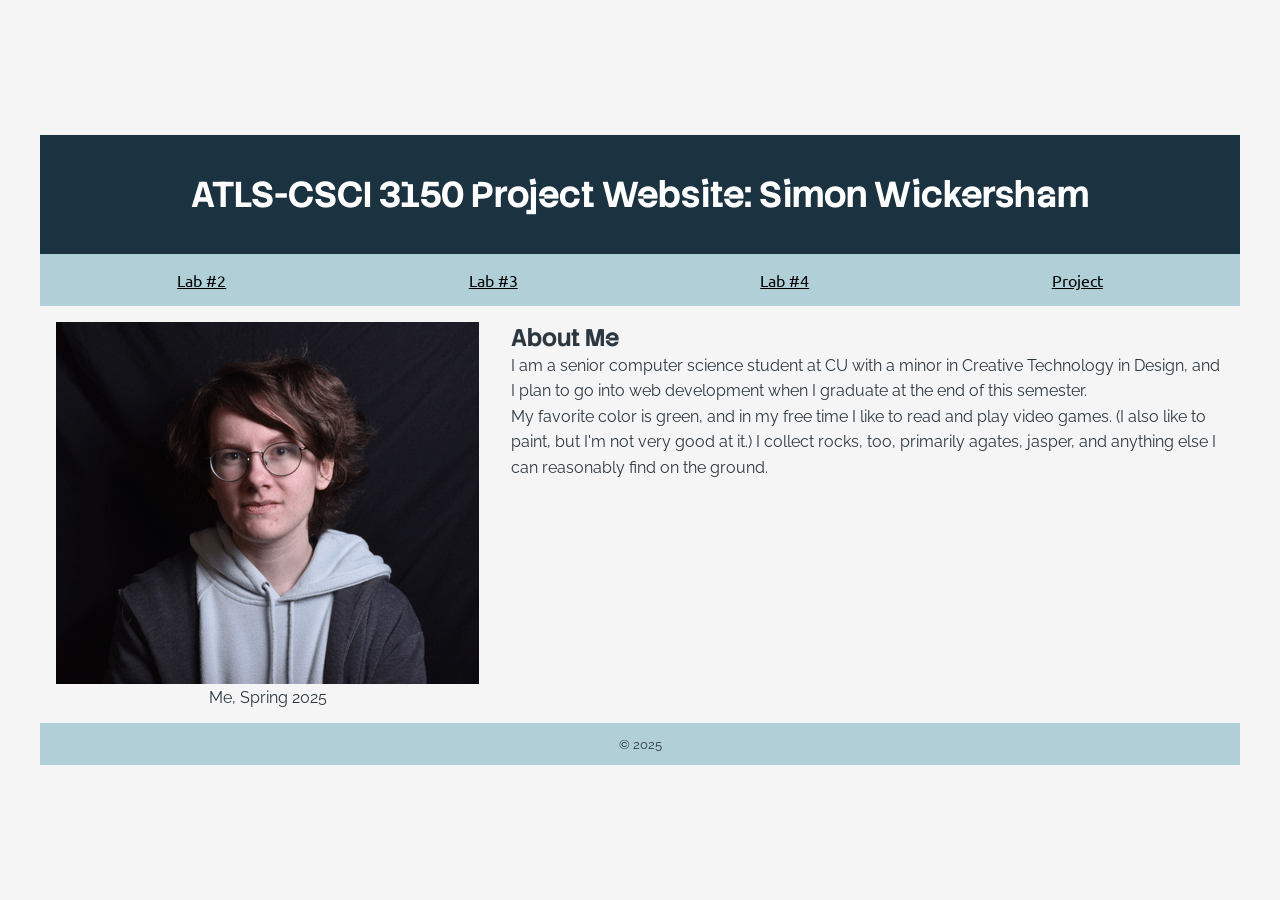
<file: index.html>
<!DOCTYPE html>
<html lang="en">
<head>
    <meta charset="UTF-8">
    <meta name="viewport" content="width=device-width, initial-scale=1.0">
    <title>ATLS-CSCI 3150 Project 1</title>
    <link rel="stylesheet" href="css/index.css">
</head>
<body>
    <div class="container">
    <a class="skip-nav" href="#content">Skip to Content</a>
    <header>
        <h1>ATLS-CSCI 3150 Project Website: Simon Wickersham</h1>
    </header>
    <nav>
        <h2 class="sr-only">Navigation</h2>
        <ul>
            <li> <a id="lab2" href="https://kiwickersham.github.io/universal-design/semantic-html-part1" onmouseover="l2enter()" onmouseleave="l2leave()">Lab #2</a> </li>
            <li> <a id="lab3" href="https://kiwickersham.github.io/universal-design/forms-tables-semantics" onmouseover="l3enter()" onmouseleave="l3leave()">Lab #3</a> </li>
            <li> <a id="lab4" href="https://kiwickersham.github.io/universal-design/responsive-design" onmouseover="l4enter()" onmouseleave="l4leave()">Lab #4</a></li>
            <li> <a id="proj" href="https://kiwickersham.github.io/universal-design/project/" onmouseover="penter()" onmouseleave="pleave()">Project</a></li>
        </ul>
    </nav>
    <main id="content">
        <section id="about-me">
            <h2>About Me</h2>
            <p>I am a senior computer science student at CU with a minor in Creative Technology in Design, and I plan to go into web development when I graduate at the end of this semester. </p>
            <p>My favorite color is green, and in my free time I like to read and play video games. (I also like to paint, but I'm not very good at it.) I collect rocks, too, primarily agates, jasper, and anything else I can reasonably find on the ground.</p>
        </section>
    </main>
    <aside>
        <figure id="pic">
            <img src="img/myface.png" alt="A young white person with short brown hair and glasses.">
            <figcaption>Me, Spring 2025</figcaption>
        </figure>
    </aside>
    <footer>
        <p>
            <small>&copy; 2025</small>
        </p>
    </footer>
    </div>

    <script src="js/index.js"></script>
</body>
</html>
</file>
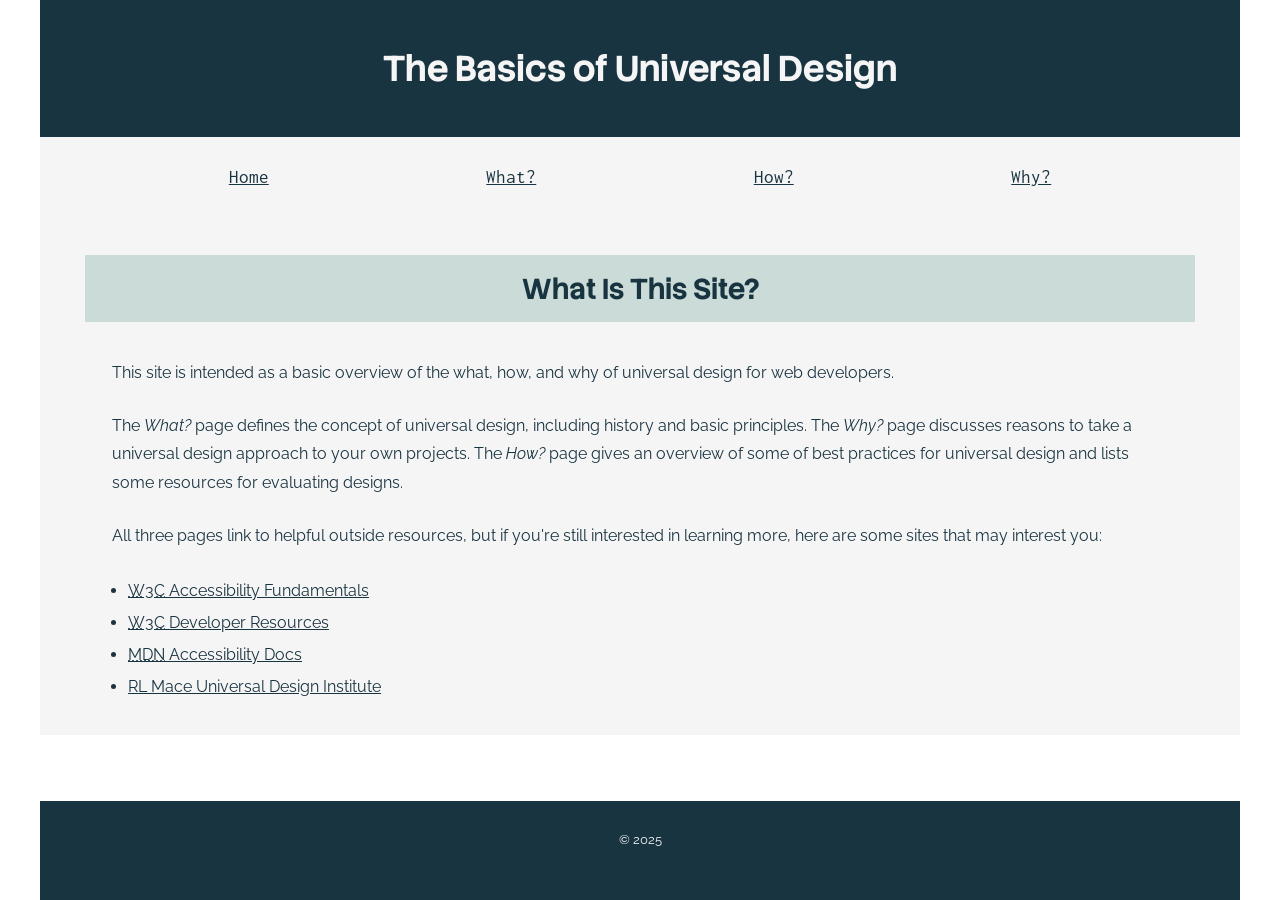
<file: project/index.html>
<!DOCTYPE html>
<html lang="en">
<head>
    <meta charset="UTF-8">
    <meta name="viewport" content="width=device-width, initial-scale=1.0">
    <title>The Basics of Universal Design</title>
    <link rel="stylesheet" href="css/project.css">
</head>
<body>
    <div class="container">
        <a class="skip-nav" href="#content">Skip to Content</a>
        <header>
            <h1>The Basics of Universal Design</h1>
        </header>
        <nav>
            <h2 class="sr-only">Main Navigation</h2>
            <ul>
                <li><a href="#">Home</a></li>
                <li><a href="https://kiwickersham.github.io/universal-design/project/what-is-universal-design.html">What?</a></li>
                <li><a href="https://kiwickersham.github.io/universal-design/project/how-to-universal-design.html">How?</a></li>
                <li><a href="https://kiwickersham.github.io/universal-design/project/why-universal-design.html">Why?</a></li>
            </ul>
        </nav>
        <main id="content">
            <section id="intro">
                <h2>What Is This Site?</h2>
                <p>This site is intended as a basic overview of the what, how, and why of universal design for web developers.</p>
                <p>The <em>What?</em> page defines the concept of universal design, including history and basic principles. The <em>Why?</em> page discusses reasons to take a universal design approach to your own projects. The <em>How?</em> page gives an overview of some of best practices for universal design and lists some resources for evaluating designs.</p>
                <p>All three pages link to helpful outside resources, but if you're still interested in learning more, here are some sites that may interest you:</p>
                <ul>
                    <li><a href="https://www.w3.org/WAI/fundamentals/"><abbr title="World Wide Web Consortium">W3C</abbr> Accessibility Fundamentals</a></li>
                    <li><a href="https://www.w3.org/developers/"><abbr title="World Wide Web Consortium">W3C</abbr> Developer Resources</a></li>
                    <li><a href="https://developer.mozilla.org/en-US/docs/Web/Accessibility"><abbr title="Mozilla Developer Network">MDN</abbr> Accessibility Docs</a></li>
                    <li><a href="https://www.udinstitute.org/">RL Mace Universal Design Institute</a></li>
                </ul>
            </section>
            <!-- <section id="more">
                <h2>Additional Info</h2>
                <p>more text here</p>
            </section> -->
        </main>
        <footer>
            <p>
                <small>&copy; 2025</small>
            </p>
        </footer>
    </div>
</body>
</html>
</file>
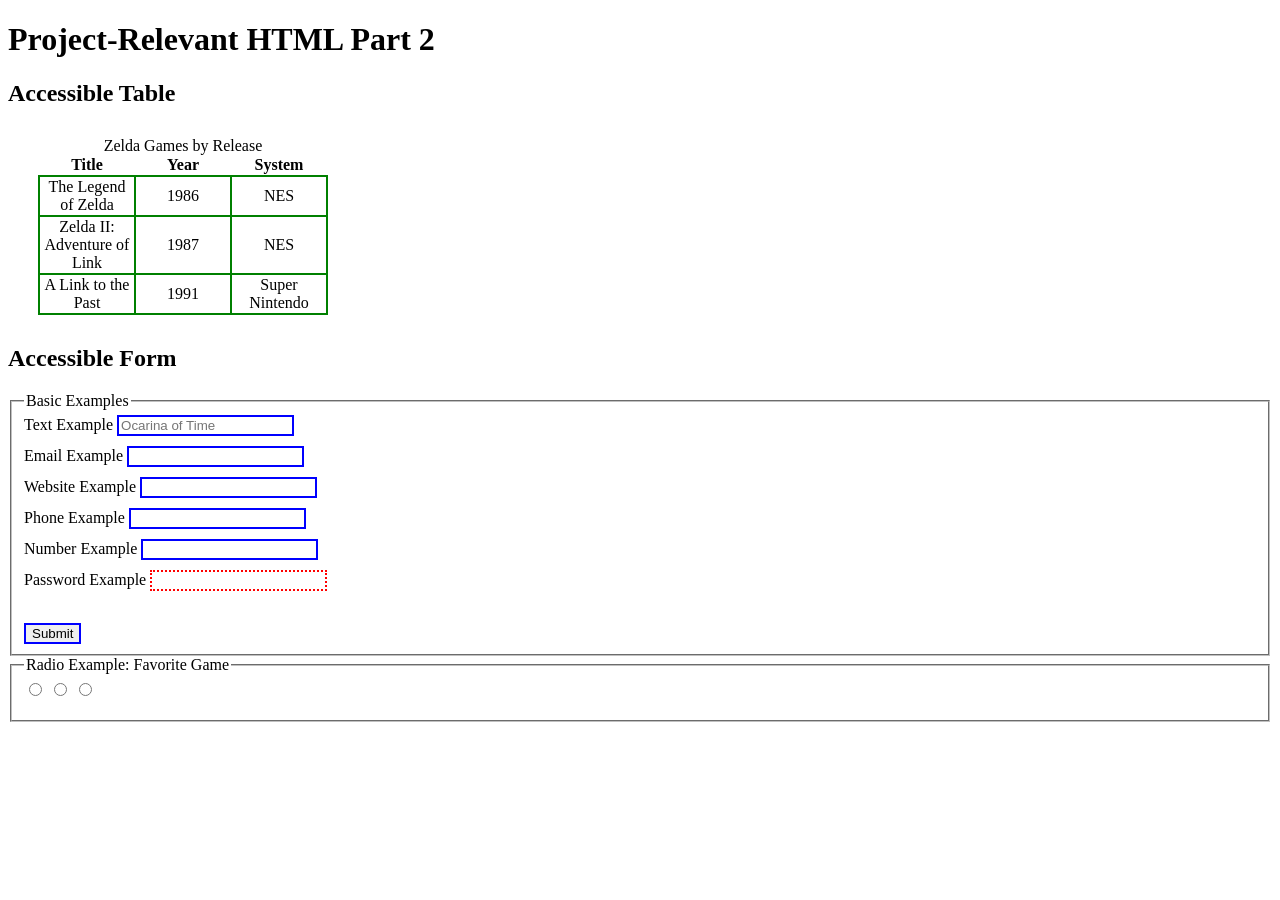
<file: demo-notes-2.html>
<!DOCTYPE html>
<html lang="en">
<head>
    <meta charset="UTF-8">
    <meta name="viewport" content="width=device-width, initial-scale=1.0">
    <title>Project-Relevant HTML Part 2</title>
    <!-- JS at bottom of page (or defer), CSS here-->
    <style>
        /* not best practice - saving time */
        /*table css*/
        table, th,td {
            border-collapse: collapse;
        }

        table {
            margin: 30px;
        }

        td {
            border: 2px solid green;
            text-align: center;
            width: 92px;
        }

        /*form css*/
        input:focus {
            background:black;
            color:white;
        }

        input:valid {
            border:2px solid blue;
        }

        input:invalid {
            border: 2px dotted red;
        }

        label {
            display: block;
            margin-bottom: 10px;
        }

        input:not([type="submit"]) + .input-reqs {
            overflow: hidden;
            max-height: 0;
            transition: max-height 1s ease-out;
        }

        input:not([type="submit"]):hover + .input-reqs, 
        input:not([type="submit"]):focus + .input-reqs,
        input:not([type="submit"]):active + .input-reqs
         {
            max-height: 1000px;
            transition: max-height 1s ease-in;
        }
    </style>
</head>
<body>
    <!--Table-->
    <header><h1>Project-Relevant HTML Part 2</h1></header>
    <main>
        <section>
            <h2>Accessible Table</h2>
            <table>
                <caption>Zelda Games by Release</caption> <!--title-visible on site-->
                <thead> <!-- table header w names for each column-->
                    <tr>
                        <th scope="col">Title</th>
                        <th scope="col">Year</th>
                        <th scope="col">System</th>
                    </tr>
                </thead>
                <tbody>
                    <tr>
                        <td>The Legend of Zelda</td>
                        <td>1986</td>
                        <td>NES</td>
                    </tr>
                    <tr>
                        <td>Zelda II: Adventure of Link</td>
                        <td>1987</td>
                        <td>NES</td>
                    </tr>
                    <tr>
                        <td>A Link to the Past</td>
                        <td>1991</td>
                        <td>Super Nintendo</td>
                    </tr>
                </tbody>
            </table>
        </section>

        <!-- Forms! -->
        <section>
            <h2>Accessible Form</h2>
            <form id="survey-form" method="post">
                <fieldset> <!-- sets of fields -->
                    <legend>Basic Examples</legend>
                    <label for="text-ex">Text Example
                    <input type="text" id="text-ex" placeholder="Ocarina of Time">
                    </label>
                    <label for="email"> Email Example
                    <input type="email" id="email">
                    </label>
                    <label for="website"> Website Example
                    <input type="url" id="website">
                    </label>
                    <label for="phone-no"> Phone Example
                    <input type="tel" id="phone-no">
                    </label>
                    <label for="num-ex"> Number Example
                    <input type="number" id="num-ex">
                    </label> 
                    <label for="password"> Password Example
                    <input type="text" id="password" maxlength="20" minlength="5"
                    pattern="(?=.*\d)(?=.*[a-z])(?=.*[A-Z])(?=.*[@#$%&+!=]).*" required>
                    <ul class="input-reqs">
                        <li>Text must be 5-20 chars and contain upper-and lowercase characters, numbers, and symbols.</li>
                    </ul>
                    </label> 
                    <input type="submit">
                </fieldset>
                <fieldset>
                    <!-- do radios here -->
                     <legend>Radio Example: Favorite Game</legend>
                     <label for="games">
                        <input type="radio" id="games" value="The Legend of Zelda (Zelda I)">
                        <input type="radio" id="games" value="Zelda II: Adventure of Link">
                        <input type="radio" id="games" value="A Link to the Past">
                     </label>
                </fieldset>
            </form>
        </section>
    </main>
</body>
</html>
</file>
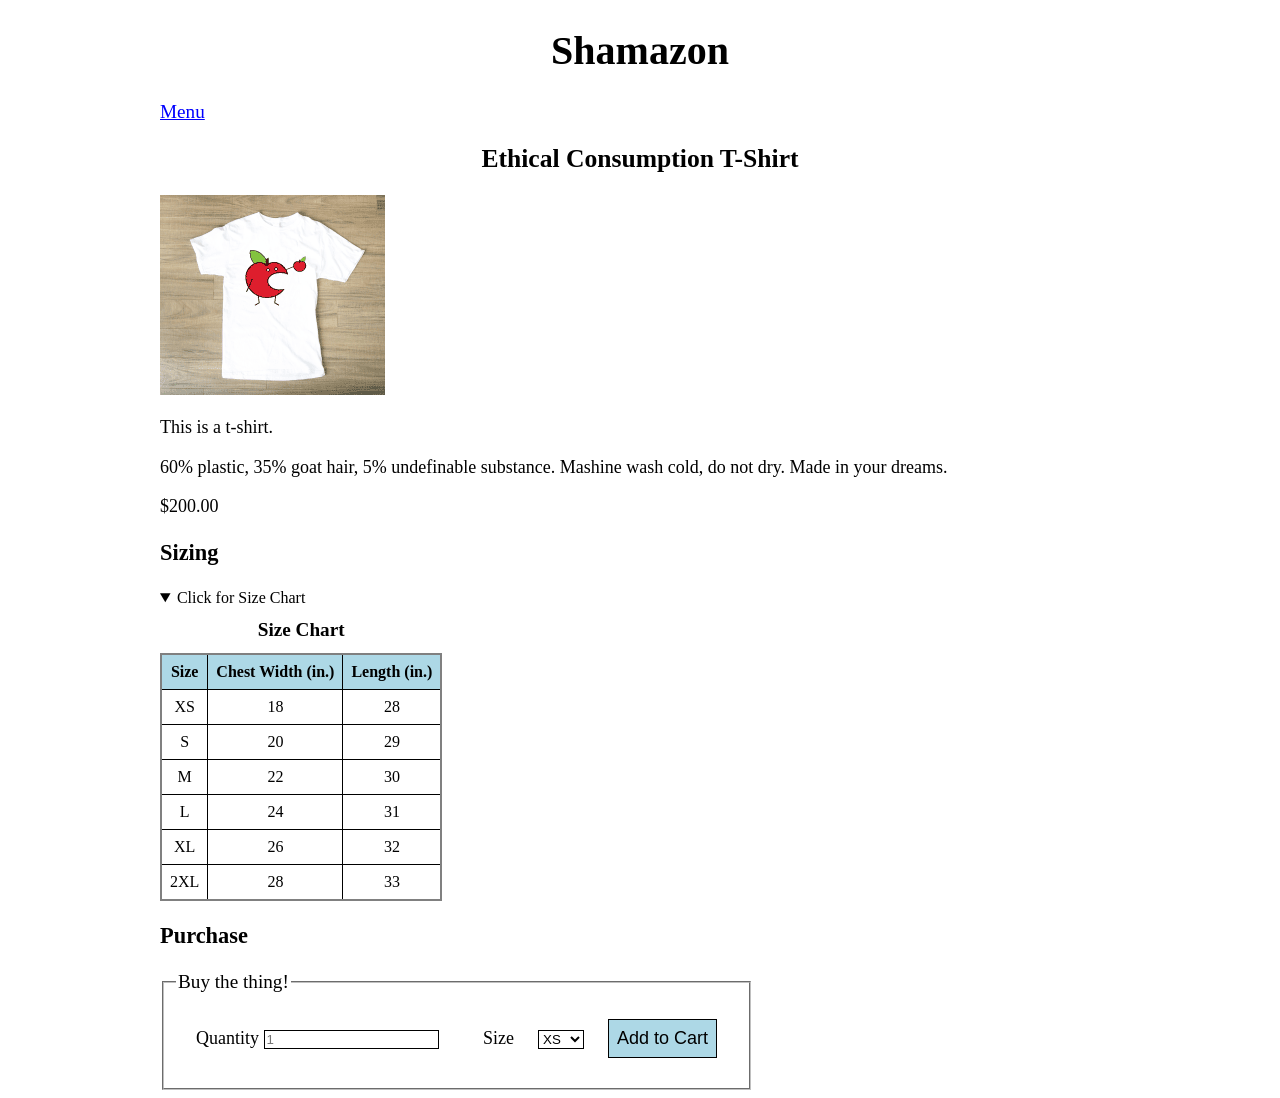
<file: forms-tables-semantics.html>
<!DOCTYPE html>
<html lang="en">
<head>
    <meta charset="UTF-8">
    <meta name="viewport" content="width=device-width, initial-scale=1.0">
    <title>Assignment 5 - Online Shopping Mockup</title>
    <link rel="stylesheet" href="css/forms-tables-semantics.css">
</head>
<body>
    <div class="container">
    <header>
        <h1>Shamazon</h1>
        <nav>
            <h2 class="sr-only">Navigation</h2>
            <div class="dropdown">
                <a href="#">Menu</a>
                <ul class="dropdown-content">
                    <li><a href="#product-listing">Product</a></li>
                    <li><a href="#size-chart">Size Chart</a></li>
                    <li><a href="#purchase-form">Purchase</a></li>
                </ul>
            </div>
        </nav>
    </header>
    <main>
        <section id="product-listing">
            <h2>Ethical Consumption T-Shirt</h2>
            <img src="img/apple-shirt2.png" alt="A white t-shirt with a print of a cartoon apple eating an apple.">
            <p>This is a t-shirt.</p>
            <p>60% plastic, 35% goat hair, 5% undefinable substance. Mashine wash cold, do not dry. Made in your dreams.</p>
            <p>$200.00</p>
            <aside id="size-chart">
                <h3>Sizing</h3>
                <details open="">
                    <summary>
                        Click for Size Chart
                    </summary>
                    <table>
                        <caption>Size Chart</caption> <!--title-visible on site-->
                        <thead> <!-- table header w names for each column-->
                            <tr>
                            <th scope="col">Size</th>
                            <th scope="col">Chest Width (in.)</th>
                            <th scope="col">Length (in.)</th>
                            </tr>
                        </thead>
                        <tbody>
                            <tr>
                                <td>XS</td>
                                <td>18</td>
                                <td>28</td>
                            </tr>
                            <tr>
                                <td>S</td>
                                <td>20</td>
                                <td>29</td>
                            </tr>
                            <tr>
                                <td>M</td>
                                <td>22</td>
                                <td>30</td>
                            </tr>
                            <tr>
                                <td>L</td>
                                <td>24</td>
                                <td>31</td>
                            </tr>
                            <tr>
                                <td>XL</td>
                                <td>26</td>
                                <td>32</td>
                            </tr>
                            <tr>
                                <td>2XL</td>
                                <td>28</td>
                                <td>33</td>
                            </tr>
                        </tbody>
                    </table>
                </details>   
            </aside>
            <aside id="purchase-form">
                <h3>Purchase</h3>
                <form id="purchase" method="post">
                    <fieldset> <!-- sets of fields -->
                        <legend>Buy the thing!</legend>
                        <label for="amt">Quantity
                        <input type="number" id="amt" placeholder="1">
                        </label>
                        <label for="size">Size</label>
                            <select name="size" id="size">
                                <option value="xs">XS</option>
                                <option value="s">S</option>
                                <option value="m">M</option>
                                <option value="l">L</option>
                                <option value="xl">XL</option>
                                <option value="2xl">2XL</option>
                            </select> 
                        <input type="hidden" id="product-no" value="1">
                        <input type="submit" id="add" value="Add to Cart">
                    </fieldset>
                </form>
            </aside>
        </section>
    </main>
</div>
</body>
</html>
</file>
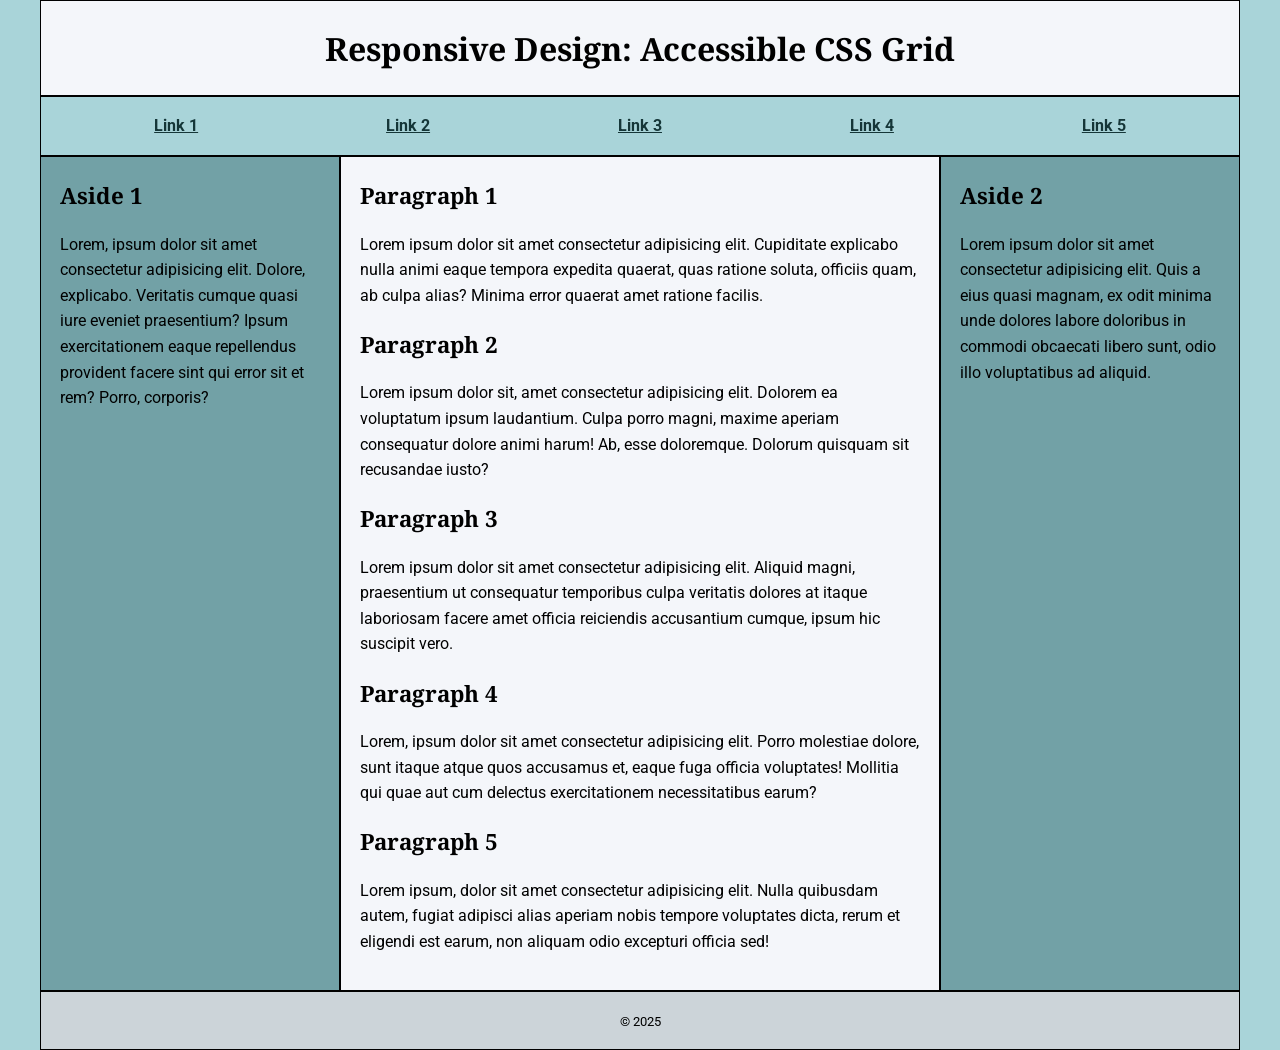
<file: responsive-design.html>
<!DOCTYPE html>
<html lang="en">
<head>
    <meta charset="UTF-8">
    <meta name="viewport" content="width=device-width, initial-scale=1.0"> <!--This line is necessary for responsive design!!-->
    <title>Assignment 6 - Responsive Design</title>
    <link rel="stylesheet" href="css/responsive-design.css">
</head>
<body>
    <div class="container">
    <header>
        <h1>Responsive Design: Accessible CSS Grid</h1>
    </header>
    <nav>
        <h2 class="sr-only">Main Navigation</h2>
        <ul>
            <li><a href="#">Link 1</a></li>
            <li><a href="#">Link 2</a></li>
            <li><a href="#">Link 3</a></li>
            <li><a href="#">Link 4</a></li>
            <li><a href="#">Link 5</a></li>
        </ul>
    </nav>
    <main>
        <section>
            <h2>Paragraph 1</h2>
            <p>Lorem ipsum dolor sit amet consectetur adipisicing elit. Cupiditate explicabo nulla animi eaque tempora expedita quaerat, quas ratione soluta, officiis quam, ab culpa alias? Minima error quaerat amet ratione facilis.</p>
            <h2>Paragraph 2</h2>
            <p>Lorem ipsum dolor sit, amet consectetur adipisicing elit. Dolorem ea voluptatum ipsum laudantium. Culpa porro magni, maxime aperiam consequatur dolore animi harum! Ab, esse doloremque. Dolorum quisquam sit recusandae iusto?</p>
            <h2>Paragraph 3</h2>
            <p>Lorem ipsum dolor sit amet consectetur adipisicing elit. Aliquid magni, praesentium ut consequatur temporibus culpa veritatis dolores at itaque laboriosam facere amet officia reiciendis accusantium cumque, ipsum hic suscipit vero.</p>
            <h2>Paragraph 4</h2>
            <p>Lorem, ipsum dolor sit amet consectetur adipisicing elit. Porro molestiae dolore, sunt itaque atque quos accusamus et, eaque fuga officia voluptates! Mollitia qui quae aut cum delectus exercitationem necessitatibus earum?</p>
            <h2>Paragraph 5</h2>
            <p>Lorem ipsum, dolor sit amet consectetur adipisicing elit. Nulla quibusdam autem, fugiat adipisci alias aperiam nobis tempore voluptates dicta, rerum et eligendi est earum, non aliquam odio excepturi officia sed!</p>
        </section>
    </main>
    <aside id="aside1">
        <h2>Aside 1</h2>
        <p>Lorem, ipsum dolor sit amet consectetur adipisicing elit. Dolore, explicabo. Veritatis cumque quasi iure eveniet praesentium? Ipsum exercitationem eaque repellendus provident facere sint qui error sit et rem? Porro, corporis?</p>
    </aside>
    <aside id="aside2">
        <h2>Aside 2</h2>
        <p>Lorem ipsum dolor sit amet consectetur adipisicing elit. Quis a eius quasi magnam, ex odit minima unde dolores labore doloribus in commodi obcaecati libero sunt, odio illo voluptatibus ad aliquid.</p>
    </aside>
    <footer>
        <small>&copy; 2025</small>
    </footer>
    </div>
</body>
</html>
</file>
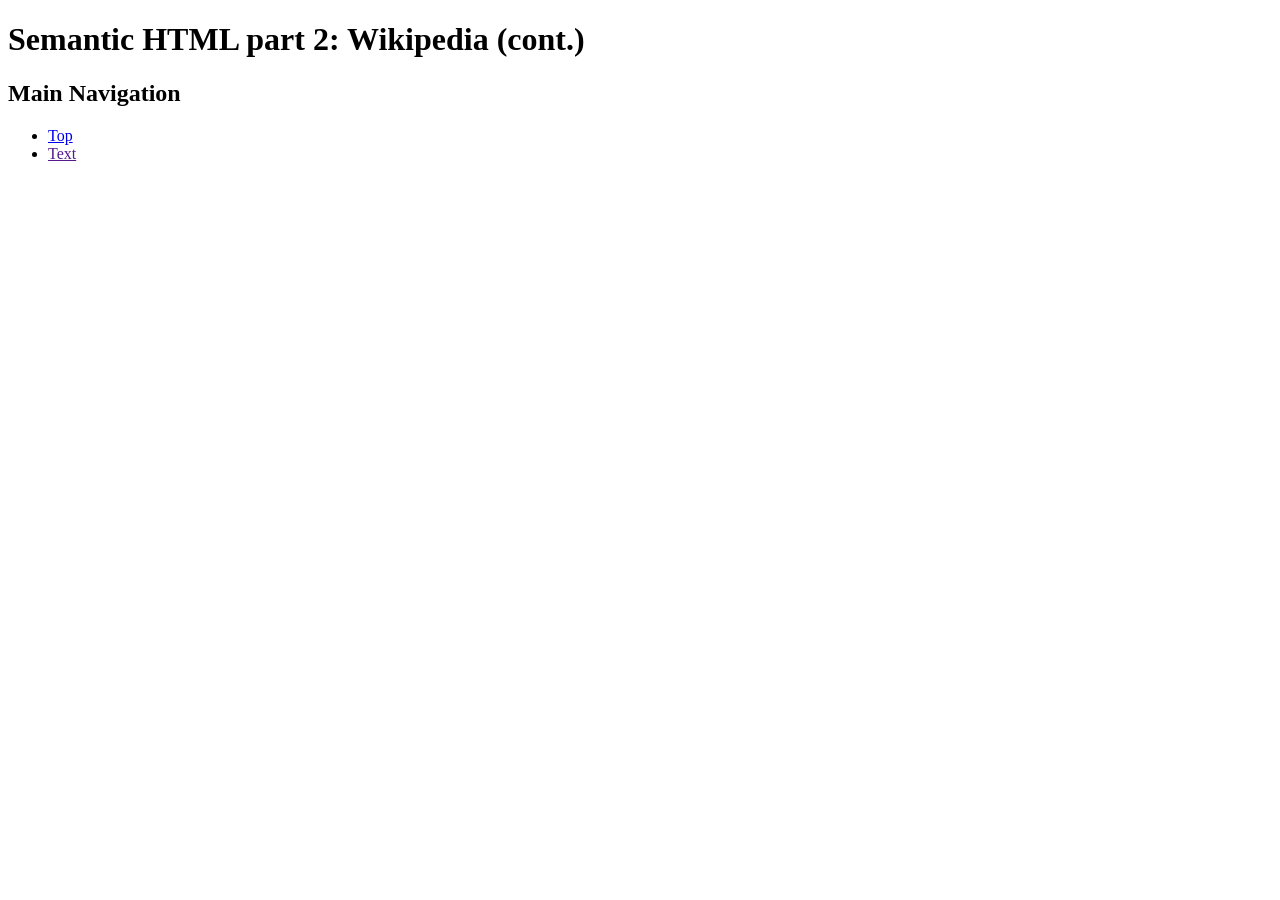
<file: semantic-html-part2.html>
<!DOCTYPE html>
<html lang="en">
<head>
    <meta charset="UTF-8">
    <meta name="viewport" content="width=device-width, initial-scale=1.0">
    <title>Semantic HTML part 2</title>
</head>
<body>
    <header>
        <h1>Semantic HTML part 2: Wikipedia (cont.)</h1>
    </header>
    <nav>
        <h2 class="sr-only">Main Navigation</h2>
        <ul>
            <li><a href="#">Top</a></li>
            <li><a href="">Text</a></li>
        </ul>
    </nav>
    <main>
        <section>
            <h2></h2>
            <p></p>
        </section>
    </main>
</body>
</html>
</file>
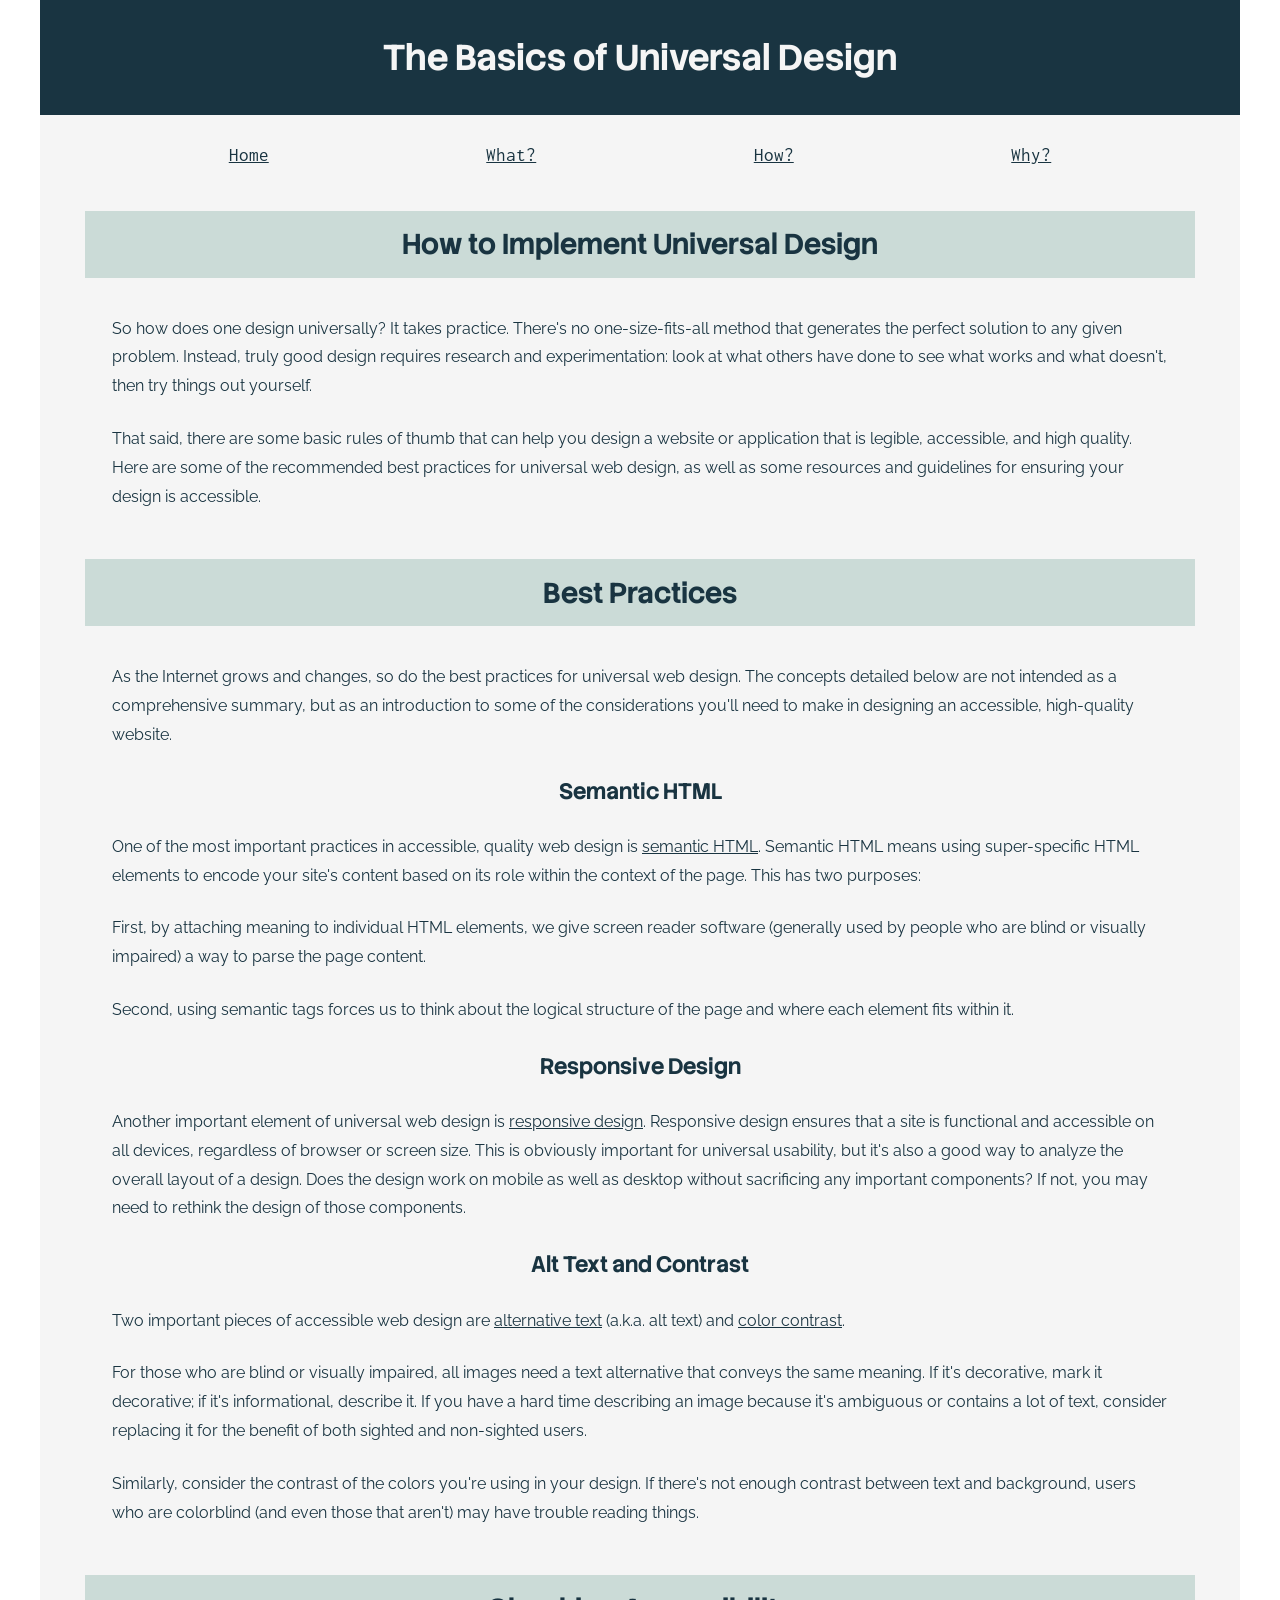
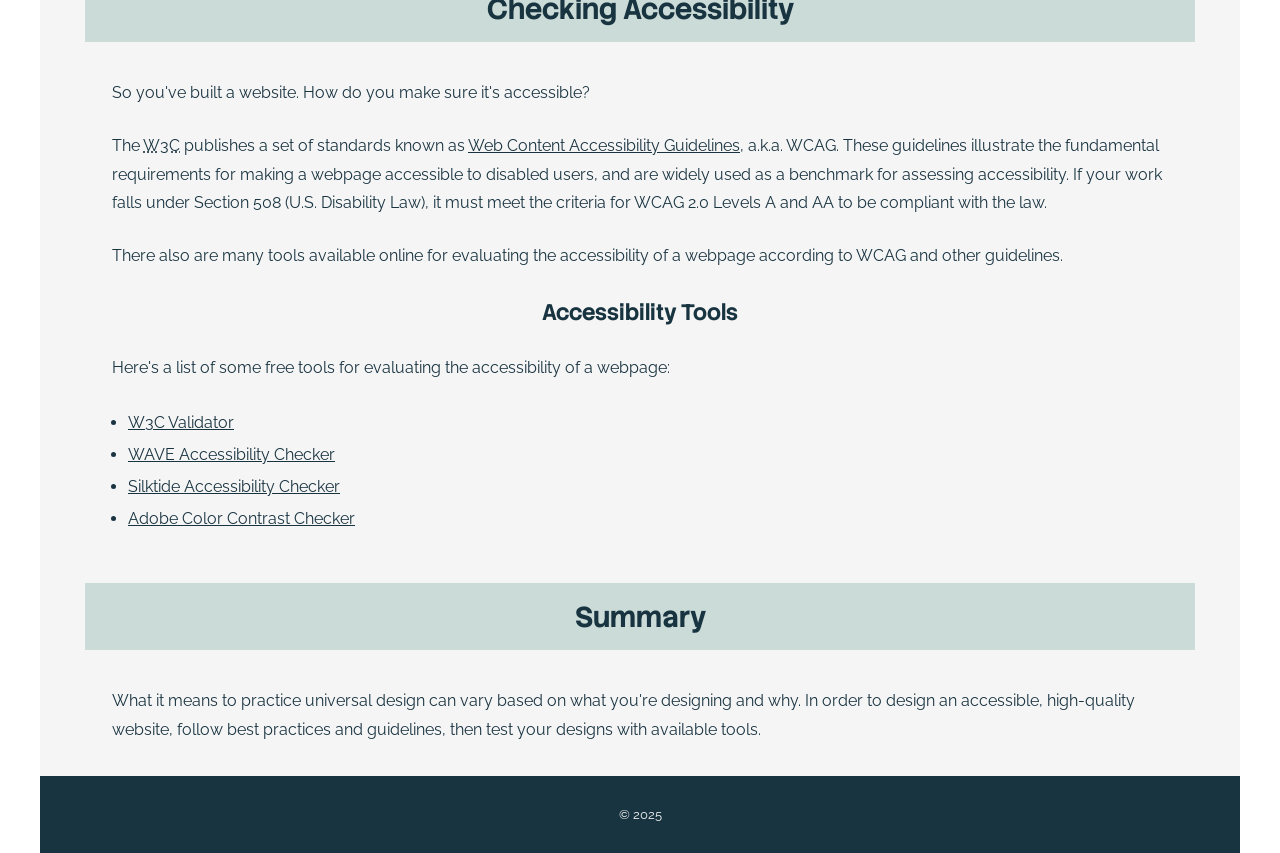
<file: project/how-to-universal-design.html>
<!DOCTYPE html>
<html lang="en">
<head>
    <meta charset="UTF-8">
    <meta name="viewport" content="width=device-width, initial-scale=1.0">
    <title>How to Implement Universal Design (3150 Final Project)</title>
    <link rel="stylesheet" href="css/project.css">
</head>
<body>
    <div class="container">
        <a class="skip-nav" href="#content">Skip to Content</a>
        <header>
            <h1>The Basics of Universal Design</h1>
        </header>
        <nav>
            <h2 class="sr-only">Main Navigation</h2>
            <ul>
                <li><a href="https://kiwickersham.github.io/universal-design/project/">Home</a></li>
                <li><a href="https://kiwickersham.github.io/universal-design/project/what-is-universal-design.html">What?</a></li>
                <li><a href="#">How?</a></li>
                <li><a href="https://kiwickersham.github.io/universal-design/project/why-universal-design.html">Why?</a></li>
            </ul>
        </nav>
        <main id="content">
            <section id="intro">
                <h2>How to Implement Universal Design</h2>
                <p>So how does one design universally? It takes practice. There's no one-size-fits-all method that generates the perfect solution to any given problem. Instead, truly good design requires research and experimentation: look at what others have done to see what works and what doesn't, then try things out yourself.</p>
                <p>That said, there are some basic rules of thumb that can help you design a website or application that is legible, accessible, and high quality. Here are some of the recommended best practices for universal web design, as well as some resources and guidelines for ensuring your design is accessible.</p>
            </section>
            <section id="best-practices">
                <h2>Best Practices</h2>
                <p>As the Internet grows and changes, so do the best practices for universal web design. The concepts detailed below are not intended as a comprehensive summary, but as an introduction to some of the considerations you'll need to make in designing an accessible, high-quality website.</p>
                <h3>Semantic HTML</h3>
                <p>One of the most important practices in accessible, quality web design is <a href="https://developer.mozilla.org/en-US/curriculum/core/semantic-html/">semantic HTML</a>. Semantic HTML means using super-specific HTML elements to encode your site's content based on its role within the context of the page. This has two purposes: </p>
                <p>First, by attaching meaning to individual HTML elements, we give screen reader software (generally used by people who are blind or visually impaired) a way to parse the page content.</p>
                <p>Second, using semantic tags forces us to think about the logical structure of the page and where each element fits within it.</p>
                <h3>Responsive Design</h3>
                <p>Another important element of universal web design is <a href="https://developer.mozilla.org/en-US/docs/Learn_web_development/Core/CSS_layout/Responsive_Design">responsive design</a>. Responsive design ensures that a site is functional and accessible on all devices, regardless of browser or screen size. This is obviously important for universal usability, but it's also a good way to analyze the overall layout of a design. Does the design work on mobile as well as desktop without sacrificing any important components? If not, you may need to rethink the design of those components.</p>
                <h3>Alt Text and Contrast</h3>
                <p>Two important pieces of accessible web design are <a href="https://www.w3.org/WAI/tutorials/images/">alternative text</a> (a.k.a. alt text) and <a href="https://www.w3.org/WAI/WCAG21/Understanding/contrast-minimum.html">color contrast</a>. </p>
                <p>For those who are blind or visually impaired, all images need a text alternative that conveys the same meaning. If it's decorative, mark it decorative; if it's informational, describe it. If you have a hard time describing an image because it's ambiguous or contains a lot of text, consider replacing it for the benefit of both sighted and non-sighted users.</p>
                <p>Similarly, consider the contrast of the colors you're using in your design. If there's not enough contrast between text and background, users who are colorblind (and even those that aren't) may have trouble reading things.</p>
                <!-- further reading? -->
            </section>
            <section id="accessibility">
                <h2>Checking Accessibility</h2>
                <p>So you've built a website. How do you make sure it's accessible?</p>
                <p>The <abbr title="World Wide Web Consortium">W3C</abbr> publishes a set of standards known as <a href="https://www.w3.org/WAI/standards-guidelines/wcag/">Web Content Accessibility Guidelines</a>, a.k.a. WCAG. These guidelines illustrate the fundamental requirements for making a webpage accessible to disabled users, and are widely used as a benchmark for assessing accessibility. If your work falls under Section 508 (U.S. Disability Law), it must meet the criteria for WCAG 2.0 Levels A and AA to be compliant with the law. </p>
                <p>There also are many tools available online for evaluating the accessibility of a webpage according to WCAG and other guidelines.</p>
                <aside>
                    <h3>Accessibility Tools</h3>
                    <p>Here's a list of some free tools for evaluating the accessibility of a webpage:</p>
                    <ul>
                        <li><a href="https://validator.w3.org/nu/">W3C Validator</a></li>
                        <li><a href="https://wave.webaim.org/extension/">WAVE Accessibility Checker</a></li>
                        <li><a href="https://silktide.com/toolbar/">Silktide Accessibility Checker</a></li>
                        <li><a href="https://color.adobe.com/create/color-contrast-analyzer">Adobe Color Contrast Checker</a></li>
                    </ul>
                </aside>
            </section>
            <section id="summary">
                <h2>Summary</h2>
                <p>What it means to practice universal design can vary based on what you're designing and why. In order to design an accessible, high-quality website, follow best practices and guidelines, then test your designs with available tools.</p>
            </section>
            <!-- <aside id="resources">
                <details open="">
                    <summary>
                        ::marker
                        Further Reading
                    </summary>
                    <ul></ul>
                </details>
            </aside> -->
        </main>
        <footer>
            <p>
            <small>&copy; 2025</small>
            </p>
        </footer>
    </div>
</body>
</html>
</file>
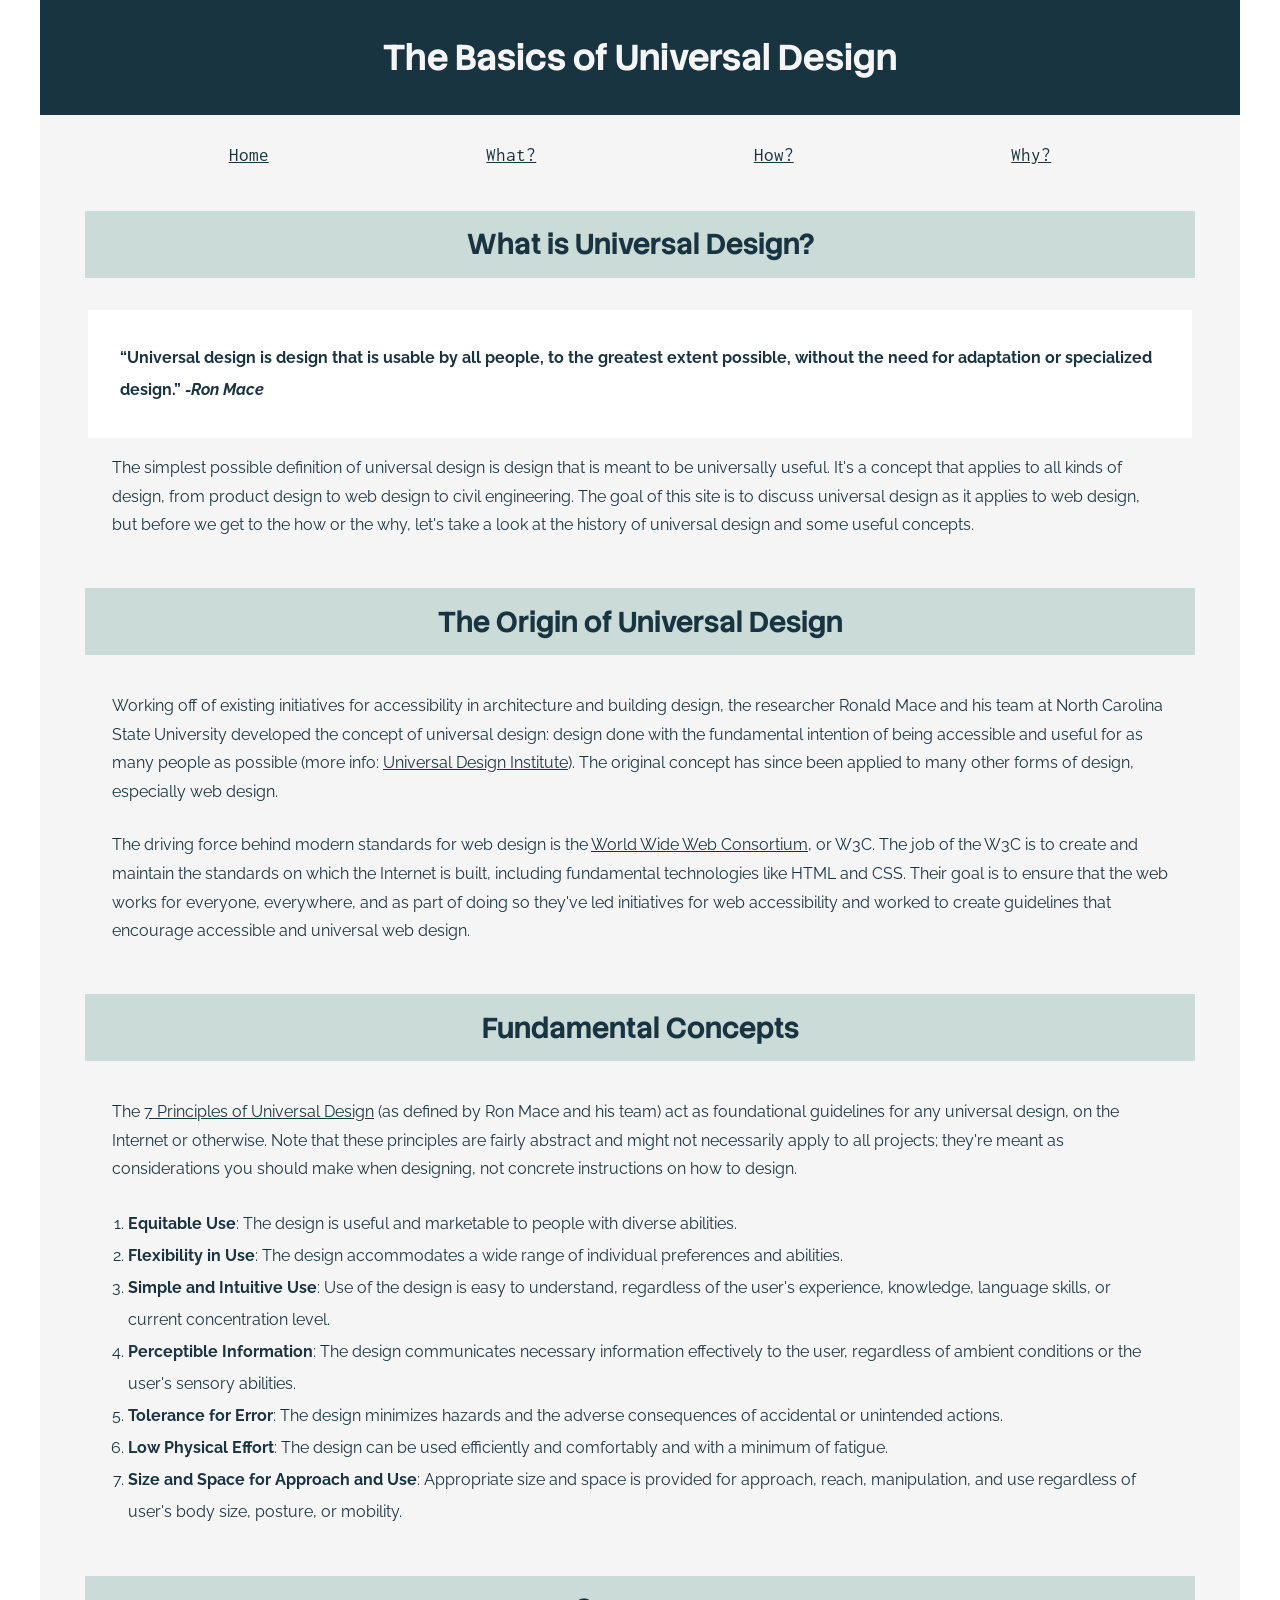
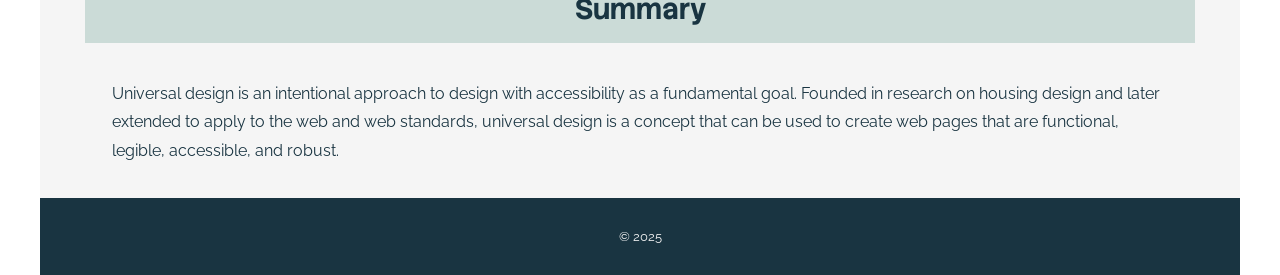
<file: project/what-is-universal-design.html>
<!DOCTYPE html>
<html lang="en">
<head>
    <meta charset="UTF-8">
    <meta name="viewport" content="width=device-width, initial-scale=1.0">
    <title>What is Universal Design? (3150 Final Project)</title>
    <link rel="stylesheet" href="css/project.css">
</head>
<body>
    <div class="container">
        <a class="skip-nav" href="#content">Skip to Content</a>
        <header>
            <h1>The Basics of Universal Design</h1>
        </header>
        <nav>
            <h2 class="sr-only">Main Navigation</h2>
            <ul>
                <li><a href="https://kiwickersham.github.io/universal-design/project/">Home</a></li>
                <li><a href="#">What?</a></li>
                <li><a href="https://kiwickersham.github.io/universal-design/project/how-to-universal-design.html">How?</a></li>
                <li><a href="https://kiwickersham.github.io/universal-design/project/why-universal-design.html">Why?</a></li>
            </ul>
        </nav>
        <main id="content">
            <section id="intro">
                <h2>What is Universal Design?</h2>
                <blockquote cite="https://universaldesign.org/definition">
                    <q>Universal design is design that is usable by all people, to the greatest extent possible, without the need for adaptation or specialized design.</q>
                    <cite>-Ron Mace</cite>
                </blockquote>
                <p>The simplest possible definition of universal design is design that is meant to be universally useful. It's a concept that applies to all kinds of design, from product design to web design to civil engineering. The goal of this site is to discuss universal design as it applies to web design, but before we get to the how or the why, let's take a look at the history of universal design and some useful concepts.</p>
            </section>
            <section id="history">
                <h2>The Origin of Universal Design</h2>
                <p>Working off of existing initiatives for accessibility in architecture and building design, the researcher Ronald Mace and his team at North Carolina State University developed the concept of universal design: design done with the fundamental intention of being accessible and useful for as many people as possible (more info: <a href="https://www.udinstitute.org/ud-history">Universal Design Institute</a>). The original concept has since been applied to many other forms of design, especially web design.</p>
                <p>The driving force behind modern standards for web design is the <a href="https://www.w3.org/">World Wide Web Consortium</a>, or W3C. The job of the W3C is to create and maintain the standards on which the Internet is built, including fundamental technologies like HTML and CSS. Their goal is to ensure that the web works for everyone, everywhere, and as part of doing so they've led initiatives for web accessibility and worked to create guidelines that encourage accessible and universal web design.</p>
            </section>
            <section id="theory">
                <h2>Fundamental Concepts</h2>
                <p>The <a href="https://universaldesign.ie/about-universal-design/the-7-principles">7 Principles of Universal Design</a> (as defined by Ron Mace and his team) act as foundational guidelines for any universal design, on the Internet or otherwise. Note that these principles are fairly abstract and might not necessarily apply to all projects; they're meant as considerations you should make when designing, not concrete instructions on how to design.</p>
                <ol>
                    <li><strong>Equitable Use</strong>: The design is useful and marketable to people with diverse abilities.</li>
                    <li><strong>Flexibility in Use</strong>: The design accommodates a wide range of individual preferences and abilities.</li>
                    <li><strong>Simple and Intuitive Use</strong>: Use of the design is easy to understand, regardless of the user's experience, knowledge, language skills, or current concentration level.</li>
                    <li><strong>Perceptible Information</strong>: The design communicates necessary information effectively to the user, regardless of ambient conditions or the user's sensory abilities.</li>
                    <li><strong>Tolerance for Error</strong>: The design minimizes hazards and the adverse consequences of accidental or unintended actions.</li>
                    <li><strong>Low Physical Effort</strong>: The design can be used efficiently and comfortably and with a minimum of fatigue.</li>
                    <li><strong>Size and Space for Approach and Use</strong>: Appropriate size and space is provided for approach, reach, manipulation, and use regardless of user's body size, posture, or mobility.</li>
                </ol>
            </section>
            <section id="summary">
                <h2>Summary</h2>
                <p>Universal design is an intentional approach to design with accessibility as a fundamental goal. Founded in research on housing design and later extended to apply to the web and web standards, universal design is a concept that can be used to create web pages that are functional, legible, accessible, and robust.</p>
            </section>
            <!-- <aside id="resources">
                <ul>
                    <li></li>
                </ul>
            </aside> -->
        </main>
        <footer>
            <p>
            <small>&copy; 2025</small>
            </p>
        </footer>
    </div>
</body>
</html>
</file>
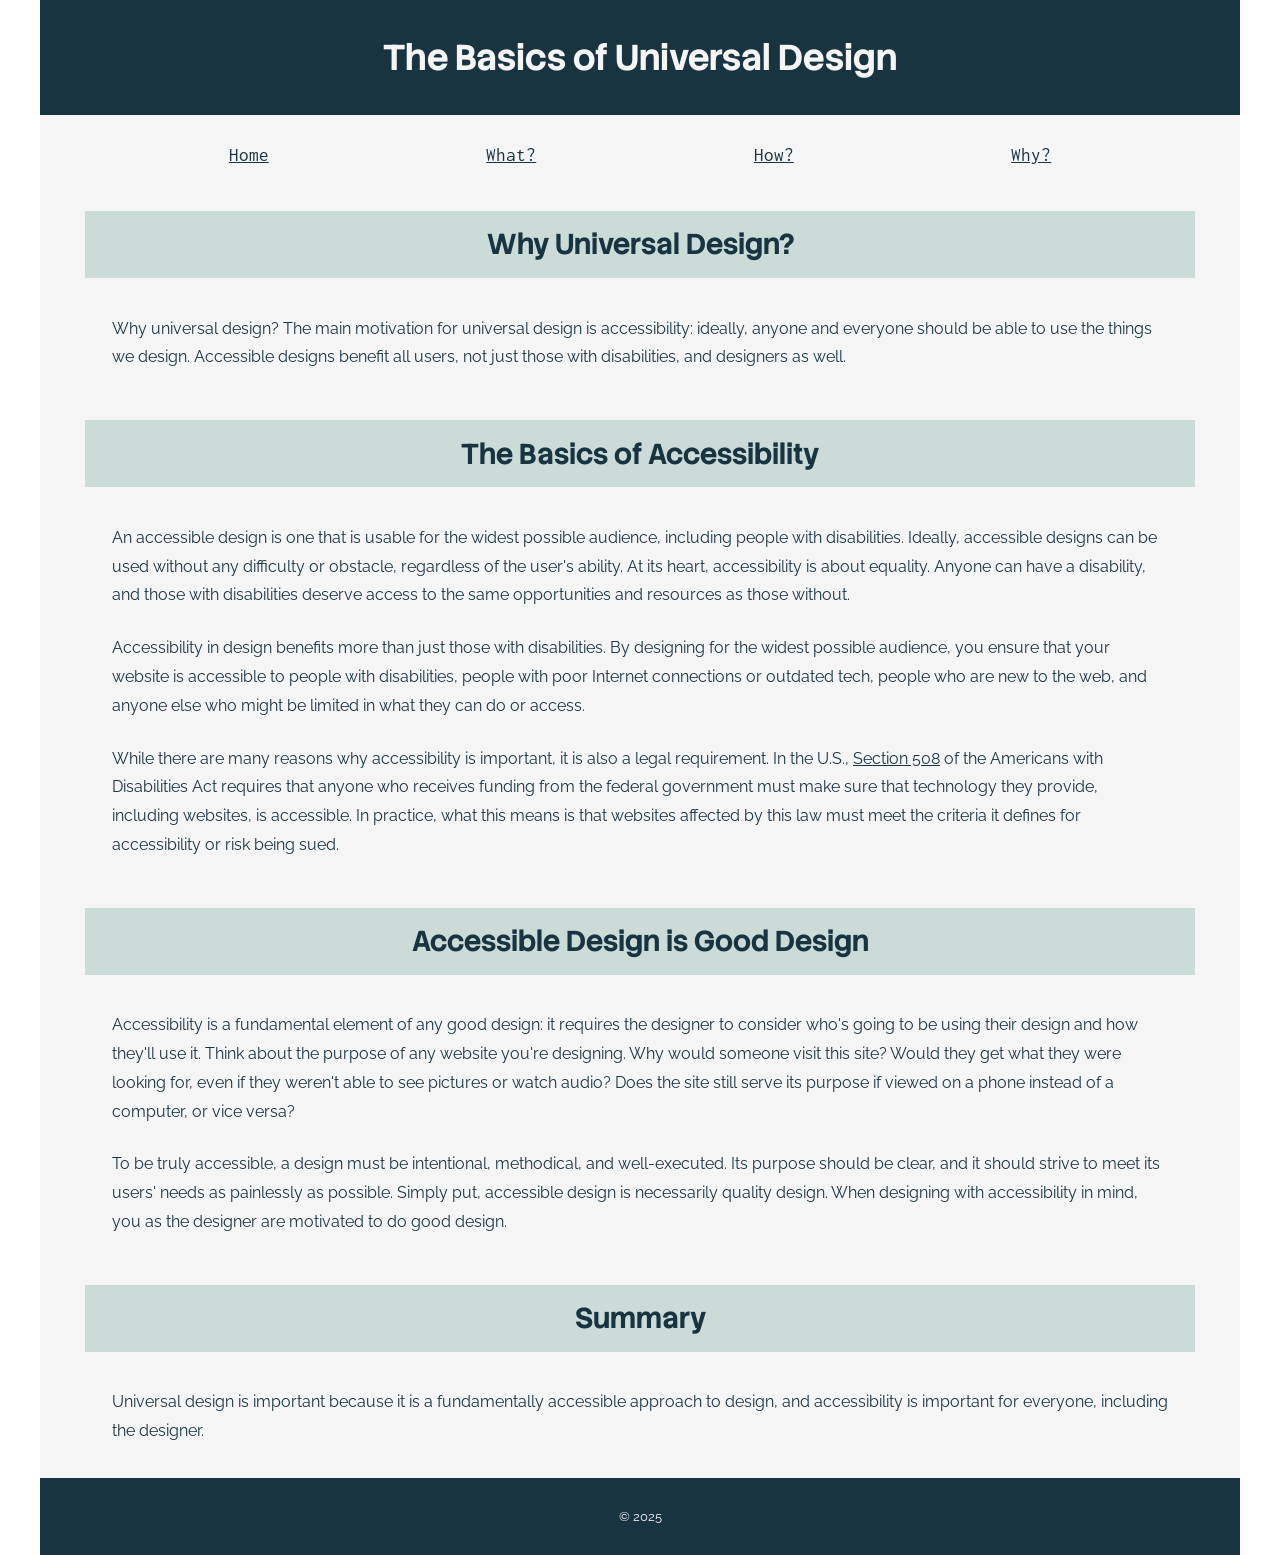
<file: project/why-universal-design.html>
<!DOCTYPE html>
<html lang="en">
<head>
    <meta charset="UTF-8">
    <meta name="viewport" content="width=device-width, initial-scale=1.0">
    <title>Why Universal Design? (3150 Final Project)</title>
    <link rel="stylesheet" href="css/project.css">
</head>
<body>
    <div class="container">
        <a class="skip-nav" href="#content">Skip to Content</a>
        <header>
            <h1>The Basics of Universal Design</h1>
        </header>
        <nav>
            <h2 class="sr-only">Main Navigation</h2>
            <ul>
                <li><a href="https://kiwickersham.github.io/universal-design/project/">Home</a></li>
                <li><a href="https://kiwickersham.github.io/universal-design/project/what-is-universal-design.html">What?</a></li>
                <li><a href="https://kiwickersham.github.io/universal-design/project/how-to-universal-design.html">How?</a></li>
                <li><a href="#">Why?</a></li>
            </ul>
        </nav>
        <main id="content">
            <section id="intro">
                <h2>Why Universal Design?</h2>
                <p>Why universal design? The main motivation for universal design is accessibility: ideally, anyone and everyone should be able to use the things we design. Accessible designs benefit all users, not just those with disabilities, and designers as well.</p>
            </section>
            <section id="accessibility">
                <h2>The Basics of Accessibility</h2>
                <p>An accessible design is one that is usable for the widest possible audience, including people with disabilities. Ideally, accessible designs can be used without any difficulty or obstacle, regardless of the user's ability.  At its heart, accessibility is about equality. Anyone can have a disability, and those with disabilities deserve access to the same opportunities and resources as those without. </p>
                <p>Accessibility in design benefits more than just those with disabilities. By designing for the widest possible audience, you ensure that your website is accessible to people with disabilities, people with poor Internet connections or outdated tech, people who are new to the web, and anyone else who might be limited in what they can do or access.</p>
                <p>While there are many reasons why accessibility is important, it is also a legal requirement. In the U.S., <a href="https://www.section508.gov/manage/laws-and-policies/">Section 508</a> of the Americans with Disabilities Act requires that anyone who receives funding from the federal government must make sure that technology they provide, including websites, is accessible. In practice, what this means is that websites affected by this law must meet the criteria it defines for accessibility or risk being sued.</p>
            </section>
            <section id="quality">
                <h2>Accessible Design is Good Design</h2>
                <p>Accessibility is a fundamental element of any good design: it requires the designer to consider who's going to be using their design and how they'll use it. Think about the purpose of any website you're designing. Why would someone visit this site? Would they get what they were looking for, even if they weren't able to see pictures or watch audio? Does the site still serve its purpose if viewed on a phone instead of a computer, or vice versa?</p>
                <p>To be truly accessible, a design must be intentional, methodical, and well-executed. Its purpose should be clear, and it should strive to meet its users' needs as painlessly as possible. Simply put, accessible design is necessarily quality design. When designing with accessibility in mind, you as the designer are motivated to do good design.</p>
            </section>
            <section id="summary">
                <h2>Summary</h2>
                <p>Universal design is important because it is a fundamentally accessible approach to design, and accessibility is important for everyone, including the designer.</p>
            </section>
            <!-- <aside id="resources"></aside> -->
        </main>
        <footer>
            <p>
            <small>&copy; 2025</small>
            </p>
        </footer>
    </div>
</body>
</html>
</file>
<file: css/index.css>
@import url('https://fonts.googleapis.com/css2?family=Raleway:ital,wght@0,100..900;1,100..900&family=Stack+Sans+Notch:wght@200..700&family=Ubuntu:ital,wght@0,300;0,400;0,500;0,700;1,300;1,400;1,500;1,700&display=swap');

.sr-only {
  border: 0;
  clip: rect(0, 0, 0, 0);
  height: 1px;
  margin: -1px;
  overflow: hidden;
  padding: 0;
  position: absolute;
  white-space: nowrap;
  width: 1px;

}

/*The CSS reset: every element, before and after*/
*,
*:before,
*:after {
    box-sizing: border-box;
    padding:0;
    margin:0;
}

header {
  text-align: center;
  background-color: #1B3240;
  color: white;
}

body {
  background-color: whitesmoke; /*add color + font*/
  font-family: "Raleway", sans-serif;
  color: #2c3740;
  font-size: 16px;
}

h1, h2, h3 {
  font-family: "Stack Sans Notch", sans-serif;
}

h1 {
  font-size: 2.25em;
  padding: 1em;
}

h2 {
  font-size: 1.5em;
}

h3 {
  font-size: 1.4em;
}

p {
  color: #2c3740;
  line-height: 1.6em;
}

section {
  padding: 1em;
  margin: auto;
}
aside {
  padding: 1em;
  margin:auto;
}
nav {
  padding: 1em;
}
footer {
  padding: 0.5em;
}

figcaption {
  text-align: center;
}

footer {
  text-align: center;
}

.skip-nav {
  position: absolute;
  transform: translateY(-200%);
}

.skip-nav {
  transition: transform 0.3s;
}

.container {
    max-width: 1200px;
    margin: 0 auto;
    display: grid;
    width: 100vw;
    height: 100vh;

    grid-template-columns: 
    1fr  2fr;

    grid-template-areas: 
    "hd  hd"
    "nv  nv"
    "pic  abt"
    "pic  abt"
    "pic  abt"
    "ft  ft";
    place-content: center;
}

header {
  grid-area: hd;
}

nav {
  grid-area: nv;
  background-color: #B0CFD6;
}

main {
  grid-area: abt;
  max-height: 100%;
  background-color: whitesmoke;
}

aside {
  grid-area: pic;
  background-color: whitesmoke;
}

footer {
    grid-area: ft;
    background-color: #B0CFD6;
}

nav ul {
    /*flexbox works, but it's not the best way to do overall layout*/
    display: flex;
    flex-flow: row nowrap;
    justify-content: space-around;
    align-content: center;
}

nav ul li {
    list-style: none;
    font-family: "Ubuntu", sans-serif;
}

a:link {
  color: black;
}

a:visited {
  color: #1b3240;
}

a:hover {
  color: #1b3240;
}

a:active {
  /*get all states for redundancy's sake*/
  color:#1b3240;
}
/*and now for the responsive portion*/

/*tablet*/
@media screen 
and (min-width: 641px)
and (max-width: 900px) {
    .container {
        grid-template-columns: 
        1fr 1fr;
        grid-template-areas: 
        "hd  hd"
        "nv  nv"
        "pic  abt"
        "pic  abt"
        "ft  ft";
        place-content: center;
    }
}

/*phone*/
@media screen 
and (max-width: 640px) {
    .container {
        grid-template-columns: 1fr;
        grid-template-areas:    
        "hd"
        "pic"
        "abt"
        "nv"
        "ft";
    }
    nav ul {
        flex-flow: column nowrap;
        text-align: center;
    }
    nav ul li a {
        display: block;
        padding: 10px 5px;
        margin: 10px;
        border: 1px solid black;
        background: #1b3240;
        color: white;
    }
    h2 {
      text-align: center;
    }
    a:link {
      color: white;
    }

    a:visited {
      color: whitesmoke;
    }

    a:hover {
      color: whitesmoke;
    }

    a:active {
      /*get all states for redundancy's sake*/
      color:whitesmoke;
    }
    section {
      margin: 0.5em;
    }
}
</file>
<file: project/css/project.css>
/*import fonts here*/
@import url('https://fonts.googleapis.com/css2?family=Inconsolata:wght@200..900&family=Raleway:ital,wght@0,100..900;1,100..900&family=Stack+Sans+Headline:wght@200..700&display=swap');

*,
*:before,
*:after {
    box-sizing: border-box;
    padding:0;
    margin:0;
}

.sr-only {
  border: 0;
  clip: rect(0, 0, 0, 0);
  height: 1px;
  margin: -1px;
  overflow: hidden;
  padding: 0;
  position: absolute;
  white-space: nowrap;
  width: 1px;
}

body {
 font-family: 'Raleway', sans-serif;
 font-size: 16px;
}


h1, h2, h3 {
  font-family: 'Stack Sans Headline', sans-serif;
  text-align: center;
}

h1 {
  font-size: 2.25em;
  padding: 0.5em;
}

h2 {
  font-size: 1.8em;
  background-color: #cbdbd7;
  color: #193441;
  padding: 0.5em;
  margin: 1em;
  margin-top: 0em;
}

h3 {
  font-size: 1.4em;
  padding: 0.5em;
}

.skip-nav {
  position: absolute;
  transform: translateY(-200%);
}

.skip-nav {
  transition: transform 0.3s;
}

section {
 padding: 1em;
  margin: auto;
  background-color: #f5f5f5;
  color: #193441;
}

p {
  line-height: 1.8em;
  padding: 0.5em;
  margin: 0.5em 3em;
}

ol, ul {
  padding: 0.5em;
  margin: 0.5em 4em;
  line-height: 2em;
}

blockquote {
  background: white;
  padding: 2em;
  margin: 2em;
  line-height: 2em;
  margin-bottom: 0.5em;
  font-weight: bold;
}

nav ul li {
    list-style: none;
    font-family: "Inconsolata", sans-serif;
    font-size: 1.2em;
}

a:link {
  color: #193441;
}

a:visited {
  color: #353b3b;
}

a:hover {
  color: #355261;
}

a:active {
  /*get all states for redundancy's sake*/
  color:#355261;
}

.container {
  max-width: 1200px;
  margin: 0 auto;
    display: grid;
    width: 100vw;
    height: 100vh;

    grid-template-columns: 
    1fr;

    grid-template-areas: 
    "hd"
    "nv"
    "mn"
    "mn"
    "mn"
    "ft";
}

header {
  grid-area: hd;
  padding: 1em;
  background-color: #193441;
  color:#f5f5f5;
  place-content: center;
}

nav {
  grid-area: nv;
  padding: 0.5em;
  background-color: #f5f5f5;
}

main {
  grid-area: mn;
  max-height: 100%;
}

footer {
  grid-area: ft;
  text-align: center;
  padding: 0.5em;
  background-color: #193441;
  color:#f5f5f5;
}

nav ul {
    /*flexbox works, but it's not the best way to do overall layout*/
    display: flex;
    flex-flow: row nowrap;
    justify-content: space-around;
    align-content: center;
}

@media screen 
and (min-width: 641px)
and (max-width: 900px) {
    .container {
        grid-template-columns: 
    1fr;

    grid-template-areas: 
    "hd"
    "nv"
    "mn"
    "ft";
    }

    nav ul li a {
  padding: 0.8em 1.5em;
}

}

/*phone*/
@media screen 
and (max-width: 640px) {
    .container {
        grid-template-columns: 1fr;
        grid-template-areas:    
        "hd"
        "mn"
        "nv"
        "ft";
    }
    nav ul {
        flex-flow: column nowrap;
        text-align: center;
    }
    nav ul li a {
        display: block;
        padding: 10px 5px;
        margin: 5px;
        border: 1px solid black;
        background: #cbdbd7;
    }
}
</file>
<file: css/responsive-design.css>
@import url('https://fonts.googleapis.com/css2?family=Noto+Serif:ital,wght@0,100..900;1,100..900&family=Roboto:ital,wght@0,100..900;1,100..900&display=swap');

.sr-only {
  border: 0;
  clip: rect(0, 0, 0, 0);
  height: 1px;
  margin: -1px;
  overflow: hidden;
  padding: 0;
  position: absolute;
  white-space: nowrap;
  width: 1px;

}

/*The CSS reset: every element, before and after*/
*,
*:before,
*:after {
    box-sizing: border-box;
    padding:0;
    margin:0;
}
/*also: normalize.css (better, but more advanced)*/

body {
    background-color: #A9D4D9;
    font-family:"Roboto", sans-serif;
    font-size: 16px;
}

h1, h2, h3 {
    font-family:"Noto Serif", serif;
    font-weight:bold;
    padding: .2em 0;
}

p {
    margin: 1em 0;
    line-height: 1.6em;
}

h2 {
    font-size: 1.4em;
}

header, nav, main, aside, footer {
    padding: 1.2em;
    border: 1px black solid;
}

header, footer {
    text-align: center;
}

.container {
    max-width: 1200px;
    margin: 0 auto;
    background: #A9D4D9;

    /*the magic*/
    display: grid;

    /*fill space if needed*/
    width: 100vw;
    height: 100vh;

    grid-template-columns: 
    1fr  2fr  1fr;

    grid-template-areas: 
    "hd  hd  hd"
    "nv  nv  nv"
    "a1  mn  a2"
    "a1  mn  a2"
    "a1  mn  a2"
    "ft  ft  ft";
    /*put a dot in for a blank space (no tetris, unfortunately*/
}

header {
    grid-area: hd;
    background-color: #F4F6FA;
}

nav {
    grid-area: nv;
    background-color: #A9D4D9;
}

main {
    grid-area: mn;
    background-color: #F4F6FA;
    max-height: 100%;
}

#aside1 {
    grid-area: a1;
    background-color: #72A1A6;
}

#aside2 {
    grid-area: a2;
    background-color: #72A1A6;
}

footer {
    grid-area: ft;
    background-color: #CCD4D9;
}

nav ul {
    /*flexbox works, but it's not the best way to do overall layout*/
    display: flex;
    flex-flow: row nowrap;
    justify-content: space-around;
}

nav ul li {
    list-style: none;
    font-weight: bold;
}

a:link {
  color: #153638;
}

a:visited {
  color: #163538;
}

a:hover {
  color: #000000;
}

a:active {
  /*get all states for redundancy's sake*/
  color:#000000;
}

/*and now for the responsive portion*/

/*tablet*/
@media screen 
and (min-width: 641px)
and (max-width: 900px) {
    .container {
        grid-template-columns: 
        1fr 1fr;
        grid-template-areas: 
        "hd  hd"
        "nv  nv"
        "mn  mn"
        "a1  a2"
        "ft  ft";
    }
}

/*phone*/
@media screen 
and (max-width: 640px) {
    .container {
        grid-template-columns: 1fr;
        grid-template-areas:    
        "hd"
        "mn"
        "a1"
        "a2"
        "nv"
        "ft";
    }
    nav ul {
        flex-flow: column nowrap;
        text-align: center;
    }
    /*big giant links for big giant sausage fingers*/
    nav ul li a {
        display: block;
        padding: 10px 5px;
        margin: 5px;
        border: 1px solid black;
        background: #A9D4D9;
    }
}
</file>
<file: css/forms-tables-semantics.css>
.sr-only {
  border: 0;
  clip: rect(0, 0, 0, 0);
  height: 1px;
  margin: -1px;
  overflow: hidden;
  padding: 0;
  position: absolute;
  white-space: nowrap;
  width: 1px;

}

/* fonts here */
.body {
  font-family: "Roboto", sans-serif;
}

.container {
  margin:0 auto;
  /* 0 margin top and bottom, auto left and right */
  max-width:960px;
}

h1, h2, h3, caption {
  font-family: "Roboto Slab", serif;
  font-weight: bold;
}

h1 {
  /* h1 only */
  font-size:2.5em;
  text-align: center;
}

h2 {
  font-size: 1.6em;
  text-align: center;
}

h3 {
  font-size: 1.4em;
}

p {
  line-height: 1.2em;
  font-size: 18px;
  
}

nav ul li {
  /*descending selectors - elems to which all selectors apply (no commas)*/
  list-style: none;
}

a {
  /*font*/
  font-size: 1.2em;
}

a:link {
  color: blue;
}

a:visited {
  color: darkblue;
}

a:hover {
  color: red;
}

a:active {
  /*get all states for redundancy's sake*/
  color:red;
}


/* img {
 scale: 0.5;
 position: relative;
 
} */

table {
  border-width: 2px;
  border-style:solid;
  border-collapse: collapse;
}

th, td {
  border-width: 1px;
  border-style: solid;
  padding: 8px;
  font-size: 16px;
  text-align: center;
}

thead {
  font-size: 18px;
  background-color: lightblue;
}

caption {
  font-size: 1.2em;
  padding: 12px;
}

legend {
  font-size: 1.2em;
}

form {
  display: flex;
  flex-wrap: wrap;
  justify-content: space-between;
}

input {
  border: 1px solid black;
}

label {
  font-size: 18px;
  padding: 8px;
  margin:12px;
}
select {
  background-color: white;
  border: 1px solid black;
}

input[type=submit] {
  background-color: lightblue;
  font-size: 18px;
  padding: 8px;
  margin: 20px;
}

h2.dropdown {
  display: inline-block;
}

.dropdown-content {
  display: none;
  background-color: white;
  min-width: 160px;
  min-height: fit-content;
  z-index: 1;
}

.dropdown:hover .dropdown-content {
  display: block;
}
</file>
